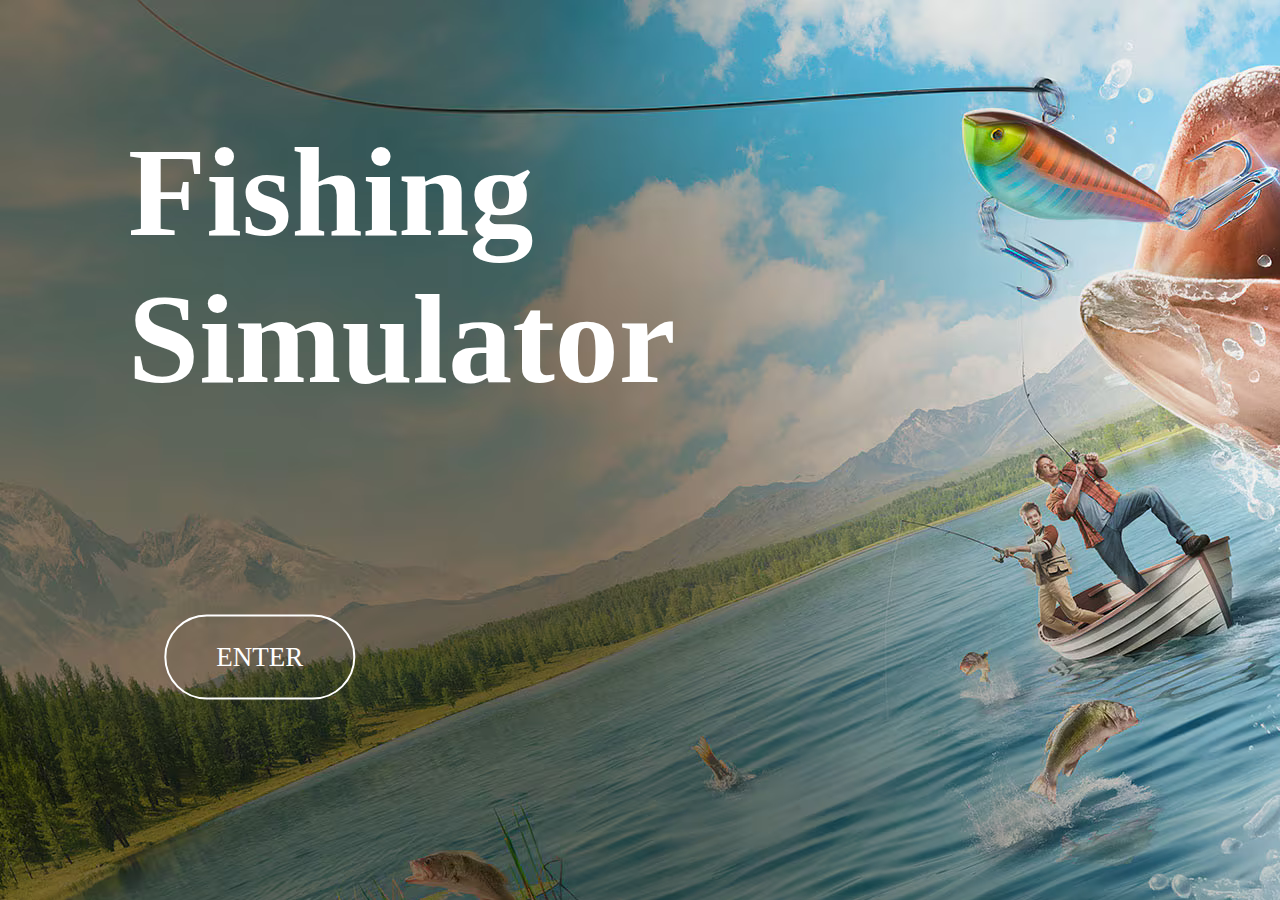
<file: index.html>
<!DOCTYPE html>
<html lang="en">
<head>
    <meta charset="UTF-8">
    <meta name="viewport" content="width=device-width, initial-scale=1.0">
    <link rel="stylesheet" href="stylesheet.css">
    <title>Fishing Simulator</title>
</head>
<body>
   
    <h1>Fishing Simulator</h1>
    <a href="game.html"><p class="ENTER">ENTER</p></a>

</body>
</html>
</file>
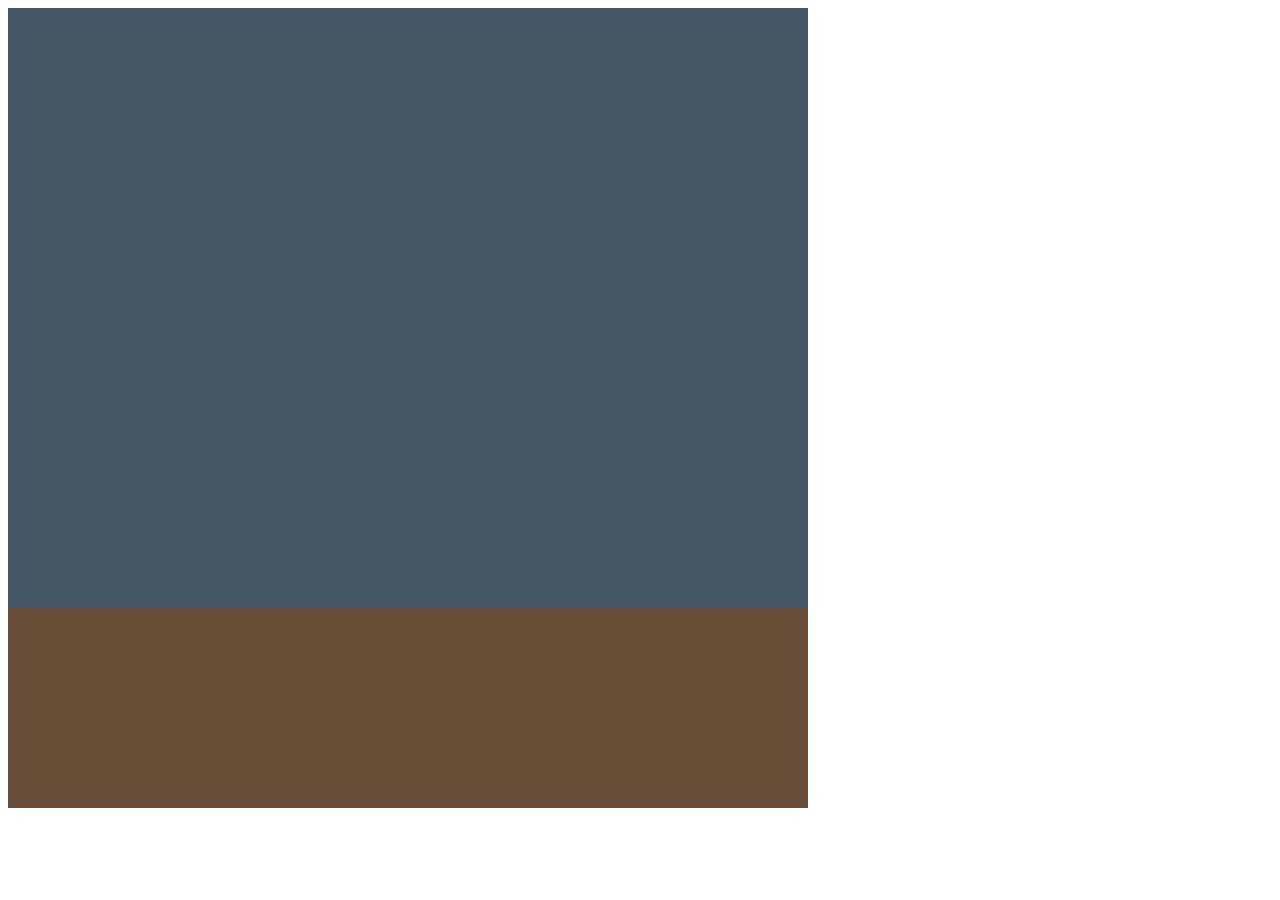
<file: game.html>
<!DOCTYPE html>
<html lang="en">
<head>
    <meta charset="UTF-8">
    <meta name="viewport" content="width=device-width, initial-scale=1.0">
    <script src="p5.js"></script>
    <script src="p5.min.js"></script>
    <title>Game</title>
</head>
<body>
    
</body>
</html>
</file>
<file: stylesheet.css>
body{
    background-image: url(meddia/fish\ 1.png);
}

h1 {
    position: absolute;
    top: 20%;
    left: 20%;
    transform: translate(-50%, -50%);
    font-size: 128px;
    width: 20%;
    color: white;
}
.ENTER {
    position: absolute;
    left: 20%;
    top: 70%;
    transform: translate(-48%, -50%);
    border: 2px solid;
    border-radius: 100px;
    padding: 25px;
    padding-right: 50px;
    padding-left: 50px;
    color: white;
    font-size: 3vh;
    font-family: 'customFont';
    cursor: pointer;
    transition: color 0.3s ease-in-out;
}

.ENTER:hover {
    color: black;
    background-color: #e6e6e6;
}
</file>
